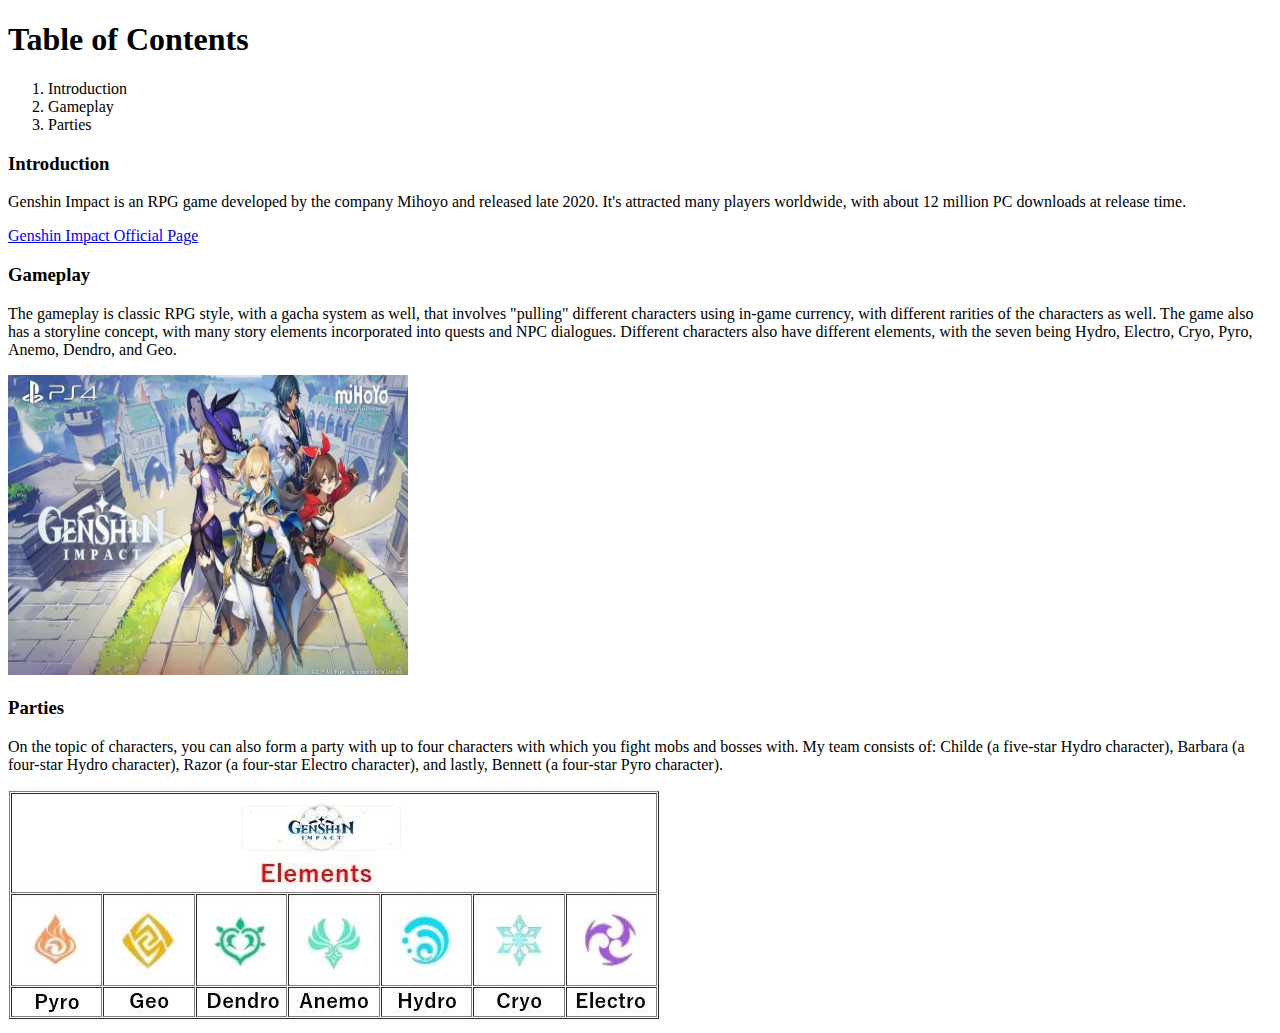
<file: index.html>
<!DOCTYPE html>
<html>

<head>
<title>Genshin Impact</title>
</head>

<body>

<h1>Table of Contents</h1>
<ol>
<li> Introduction </li>
<li> Gameplay </li>
<li> Parties </li>
 </ol>

<h3> Introduction </h3>
<p> Genshin Impact is an RPG game developed by the company Mihoyo and released late 2020.
It's attracted many players worldwide, with about 12 million PC downloads at 
release time. 
</p>
<a href="https://genshin.mihoyo.com/en/home"> Genshin Impact Official Page </a>

<h3> Gameplay </h3>
<p> The gameplay is classic RPG style, with a gacha system as well, that involves "pulling" 
different characters using in-game currency, with different rarities of the characters as well.
The game also has a storyline concept, with many story elements incorporated into quests and
NPC dialogues. Different characters also have different elements, with the seven being
Hydro, Electro, Cryo, Pyro, Anemo, Dendro, and Geo.
</p>
<img src="genshin.jfif" width = 400px height = 300px>

<h3> Parties </h3>
<p> On the topic of characters, you can also form a party with up to four characters
with which you fight mobs and bosses with. My team consists of: Childe (a five-star 
Hydro character), Barbara (a four-star Hydro character), Razor (a four-star Electro 
character), and lastly, Bennett (a four-star Pyro character).
</p>
<img src="elements.jpg" alt="">

</body>

</html>
</file>
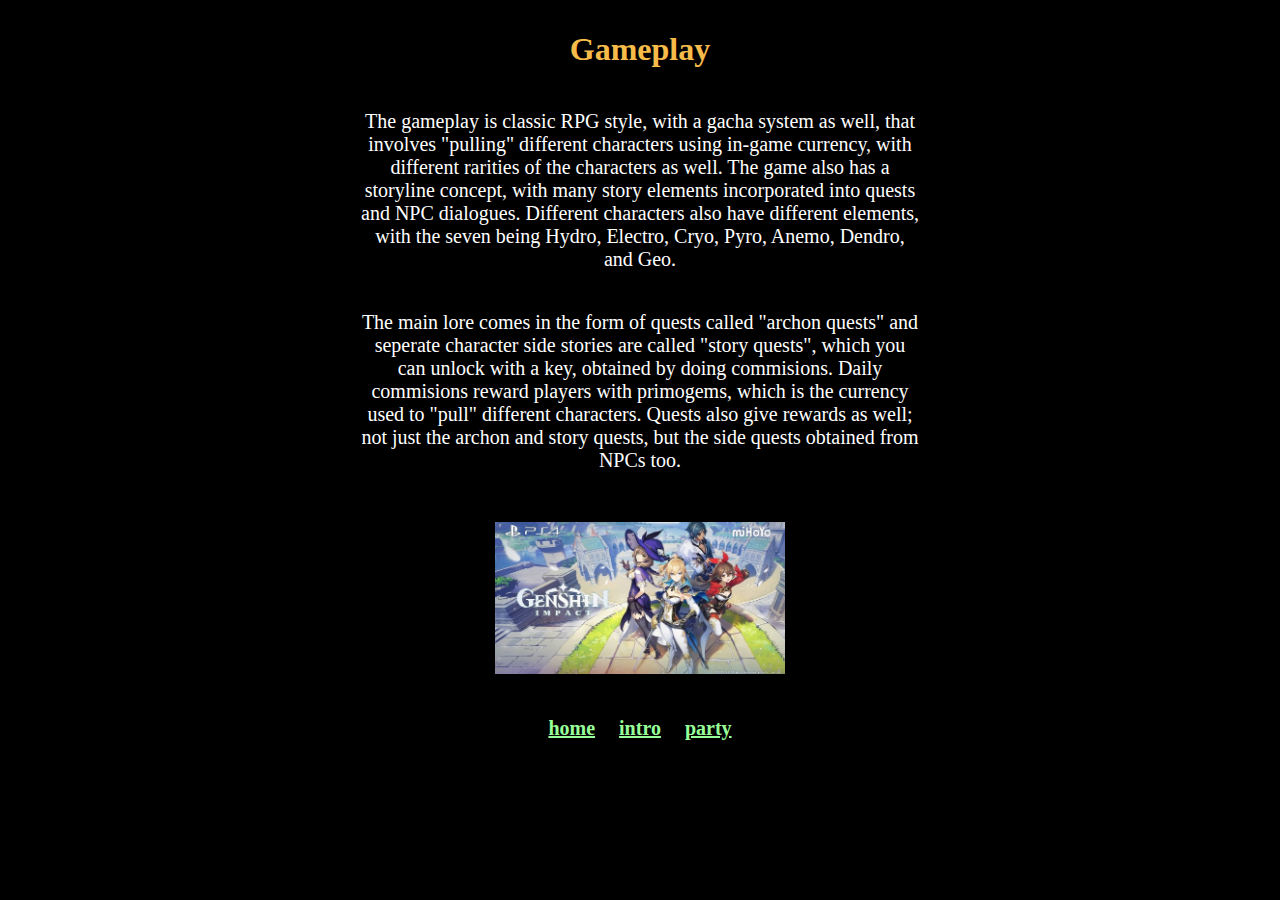
<file: gameplay.html>
<!DOCTYPE html>
<html lang="en" dir="ltr">
  <head>
    <meta charset="utf-8">
    <title></title>
  </head>
  <body>
    <link rel="stylesheet" href="style.css">
    <h1> Gameplay </h1>
    <p> The gameplay is classic RPG style, with a gacha system as well, that involves "pulling"
    different characters using in-game currency, with different rarities of the characters as well.
    The game also has a storyline concept, with many story elements incorporated into quests and
    NPC dialogues. Different characters also have different elements, with the seven being
    Hydro, Electro, Cryo, Pyro, Anemo, Dendro, and Geo.
    </p>
    <p> The main lore comes in the form of quests called "archon quests"
    and seperate character side stories are called "story quests", which you
  can unlock with a key, obtained by doing commisions. Daily commisions
reward players with primogems, which is the currency used to "pull" different
characters. Quests also give rewards as well; not just the archon and story
quests, but the side quests obtained from NPCs too.</p>
    <img src="genshin.jfif">

    <table class="center">
      <tr>
        <th> <a target="_blank" href="site.html">home</a></th>
        <th><a target="_blank" href="introduction.html">intro</a></th>
        <th><a target="_blank" href="party.html">party</a></th>
      </tr>
    </table>

  </body>
</html>
</file>
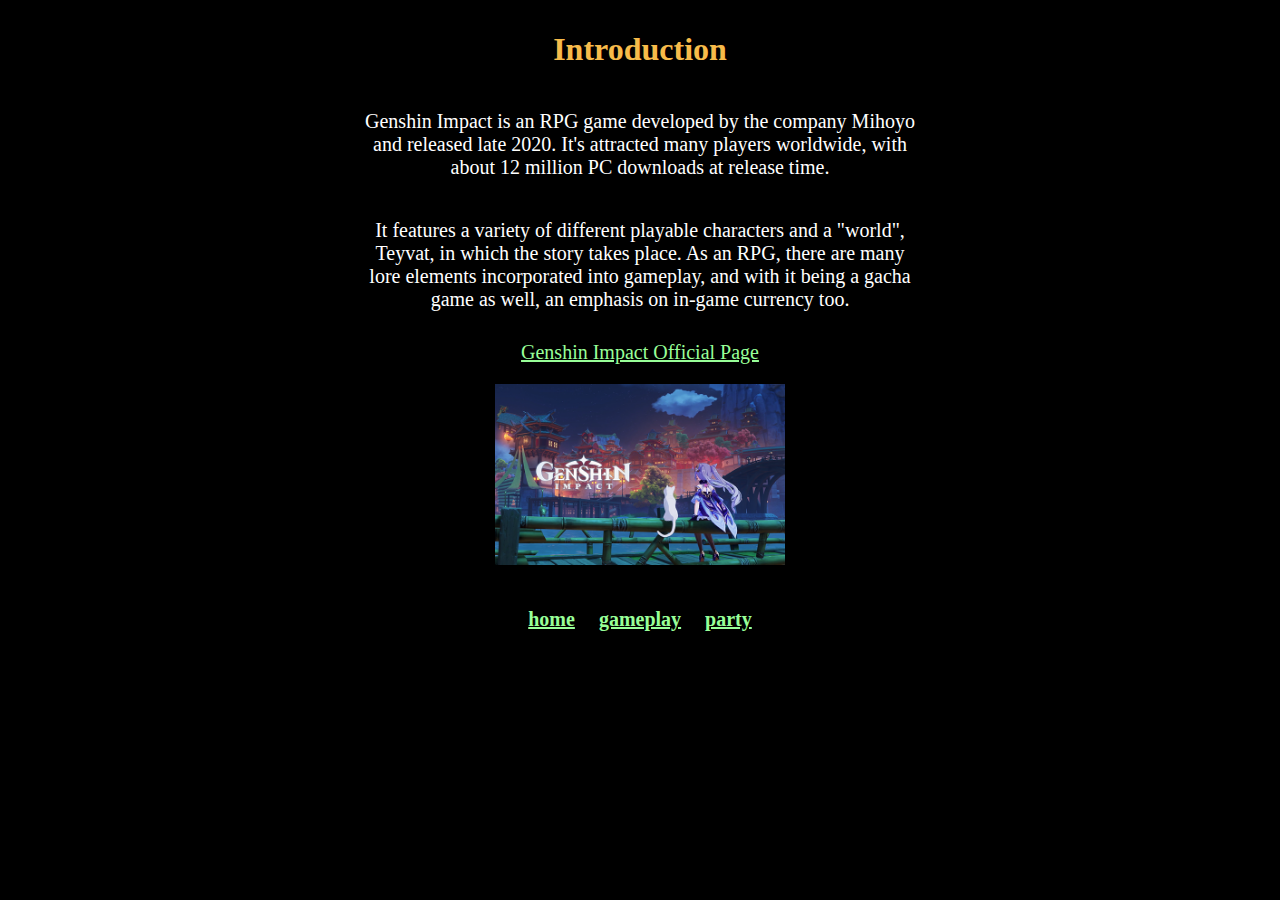
<file: introduction.html>
<!DOCTYPE html>
<html lang="en" dir="ltr">
  <head>
    <meta charset="utf-8">
    <title></title>
  </head>
  <body>
    <link rel="stylesheet" href="style.css">
    <h1> Introduction </h1>
    <p> Genshin Impact is an RPG game developed by the company Mihoyo and released late 2020.
    It's attracted many players worldwide, with about 12 million PC downloads at
    release time.
    </p>
    <p>It features a variety of different playable characters and a
    "world", Teyvat, in which the story takes place. As an RPG, there are
  many lore elements incorporated into gameplay, and with it being a gacha
game as well, an emphasis on in-game currency too.</p>
    <a target="_blank" href="https://genshin.mihoyo.com/en/home"> Genshin Impact Official Page </a>
    <img src="gi2.png" alt="">

    <table class="center">
      <tr>
        <th> <a target="_blank" href="site.html">home</a></th>
        <th><a target="_blank" href="gameplay.html">gameplay</a></th>
        <th><a target="_blank" href="party.html">party</a></th>
      </tr>
    </table>

  </body>
</html>
</file>
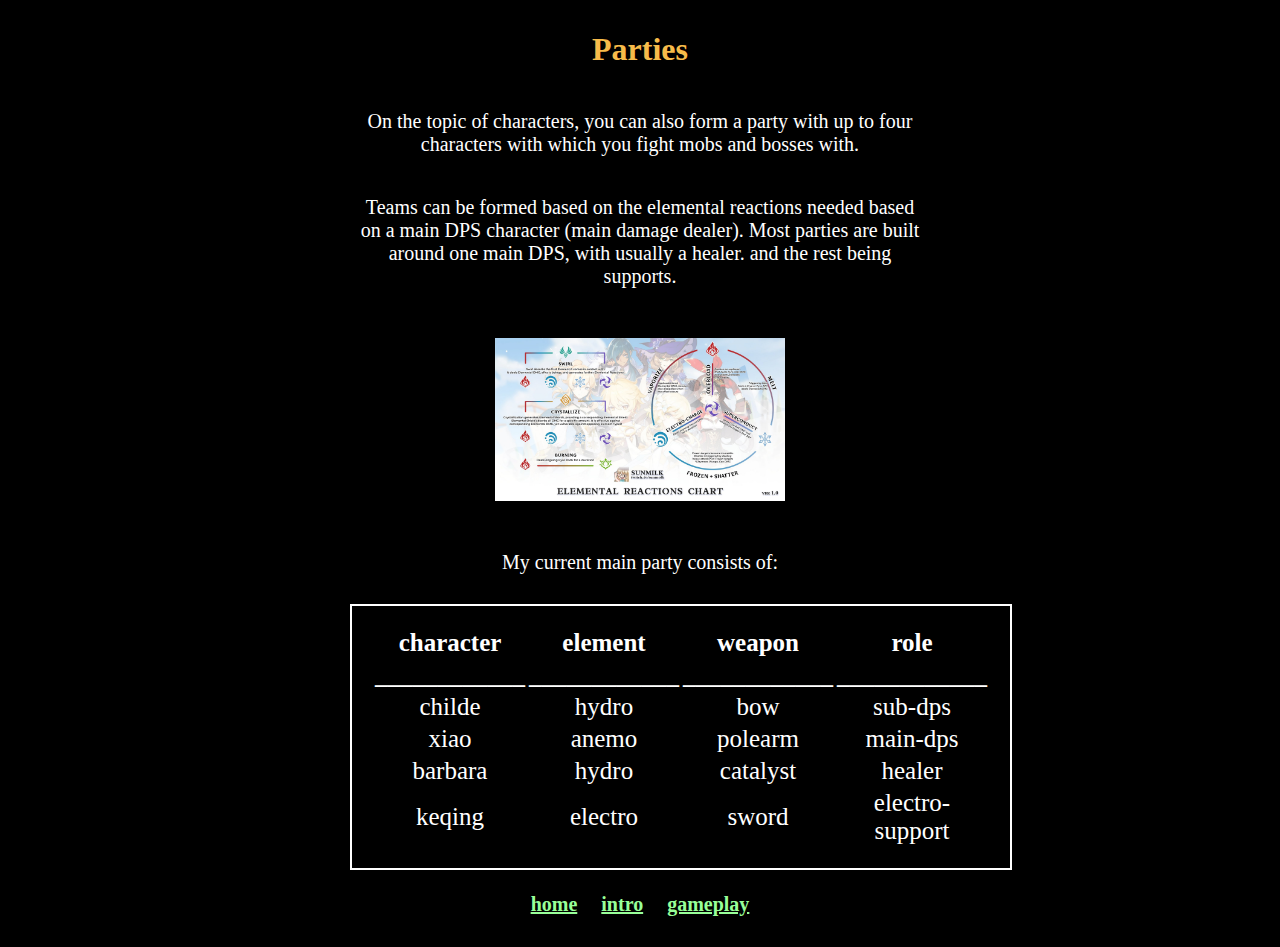
<file: party.html>
<!DOCTYPE html>
<html lang="en" dir="ltr">
  <head>
    <meta charset="utf-8">
    <title></title>
  </head>
  <body>
    <link rel="stylesheet" href="style.css">
    <h1> Parties </h1>
    <p> On the topic of characters, you can also form a party with up to four characters
    with which you fight mobs and bosses with.
    </p>
    <p> Teams can be formed based on the elemental reactions
    needed based on a main DPS character (main damage dealer).
  Most parties are built around one main DPS, with usually a healer.
and the rest being supports.</p>
<img src="er.jpg">
<p>My current main party consists of:</p>

<table class="t">
  <tr>
    <th>character</th>
    <th>element</th>
    <th>weapon</th>
    <th>role</th>
  </tr>
  <tr>
    <th>____________</th>
    <th>____________</th>
    <th>____________</th>
    <th>____________</th>
  </tr>

  <tr>
    <td>childe</td>
    <td>hydro</td>
    <td>bow</td>
    <td>sub-dps</td>
  </tr>
  <tr>
    <td>xiao</td>
    <td>anemo</td>
    <td>polearm</td>
    <td>main-dps</td>
  </tr>
  <tr>
    <td>barbara</td>
    <td>hydro</td>
    <td>catalyst</td>
    <td>healer</td>
  </tr>
  <tr>
    <td>keqing</td>
    <td>electro</td>
    <td>sword</td>
    <td>electro-support</td>
  </tr>
</table>

<table class="center">
  <tr>
    <th> <a target="_blank" href="site.html">home</a></th>
    <th><a target="_blank" href="introduction.html">intro</a></th>
    <th><a target="_blank" href="gameplay.html">gameplay</a></th>
  </tr>
</table>

  </body>
</html>
</file>
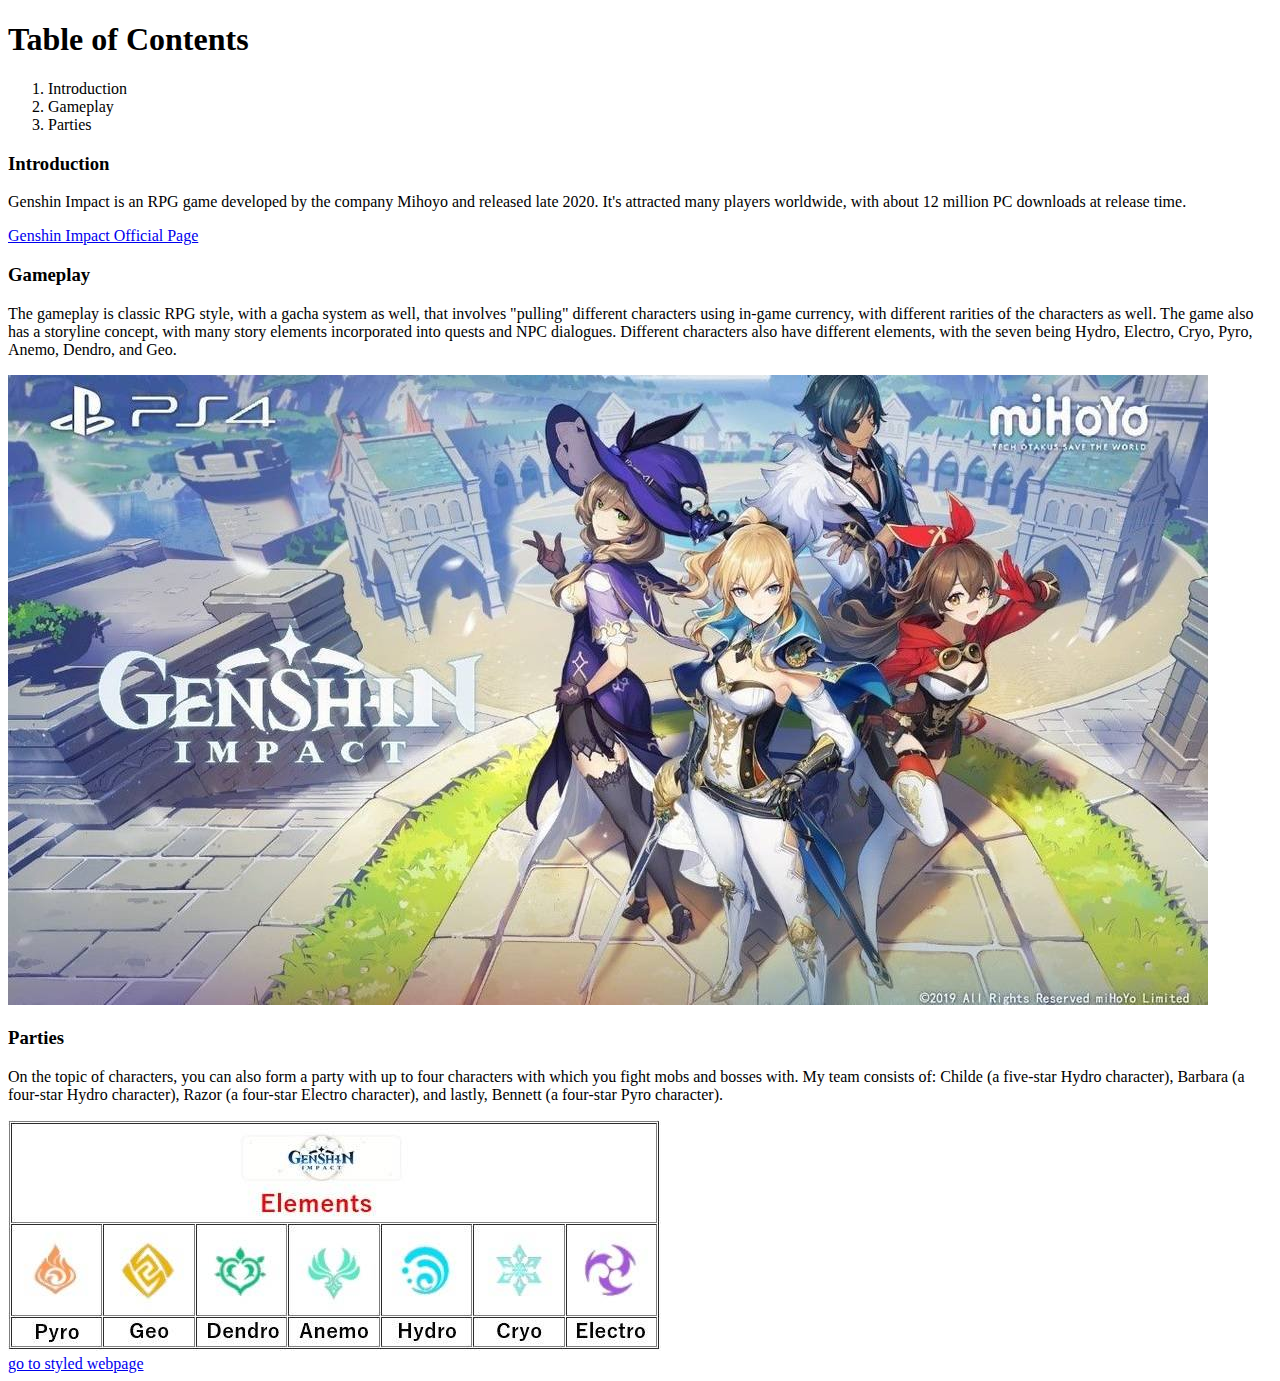
<file: plain.html>
<!DOCTYPE html>
<html>

<head>
<title>Genshin Impact</title>
</head>

<body>

<h1>Table of Contents</h1>
<ol>
<li> Introduction </li>
<li> Gameplay </li>
<li> Parties </li>
 </ol>

<h3> Introduction </h3>
<p> Genshin Impact is an RPG game developed by the company Mihoyo and released late 2020.
It's attracted many players worldwide, with about 12 million PC downloads at 
release time. 
</p>
<a href="https://genshin.mihoyo.com/en/home"> Genshin Impact Official Page </a>

<h3> Gameplay </h3>
<p> The gameplay is classic RPG style, with a gacha system as well, that involves "pulling" 
different characters using in-game currency, with different rarities of the characters as well.
The game also has a storyline concept, with many story elements incorporated into quests and
NPC dialogues. Different characters also have different elements, with the seven being
Hydro, Electro, Cryo, Pyro, Anemo, Dendro, and Geo.
</p>
<img src="genshin.jfif">

<h3> Parties </h3>
<p> On the topic of characters, you can also form a party with up to four characters
with which you fight mobs and bosses with. My team consists of: Childe (a five-star 
Hydro character), Barbara (a four-star Hydro character), Razor (a four-star Electro 
character), and lastly, Bennett (a four-star Pyro character).
</p>
<img src="elements.jpg" alt="">

 <br>
 <a href = "https://jyuenbeep.github.io/web/styled.html"> go to styled webpage </a>
</body>

</html>
</file>
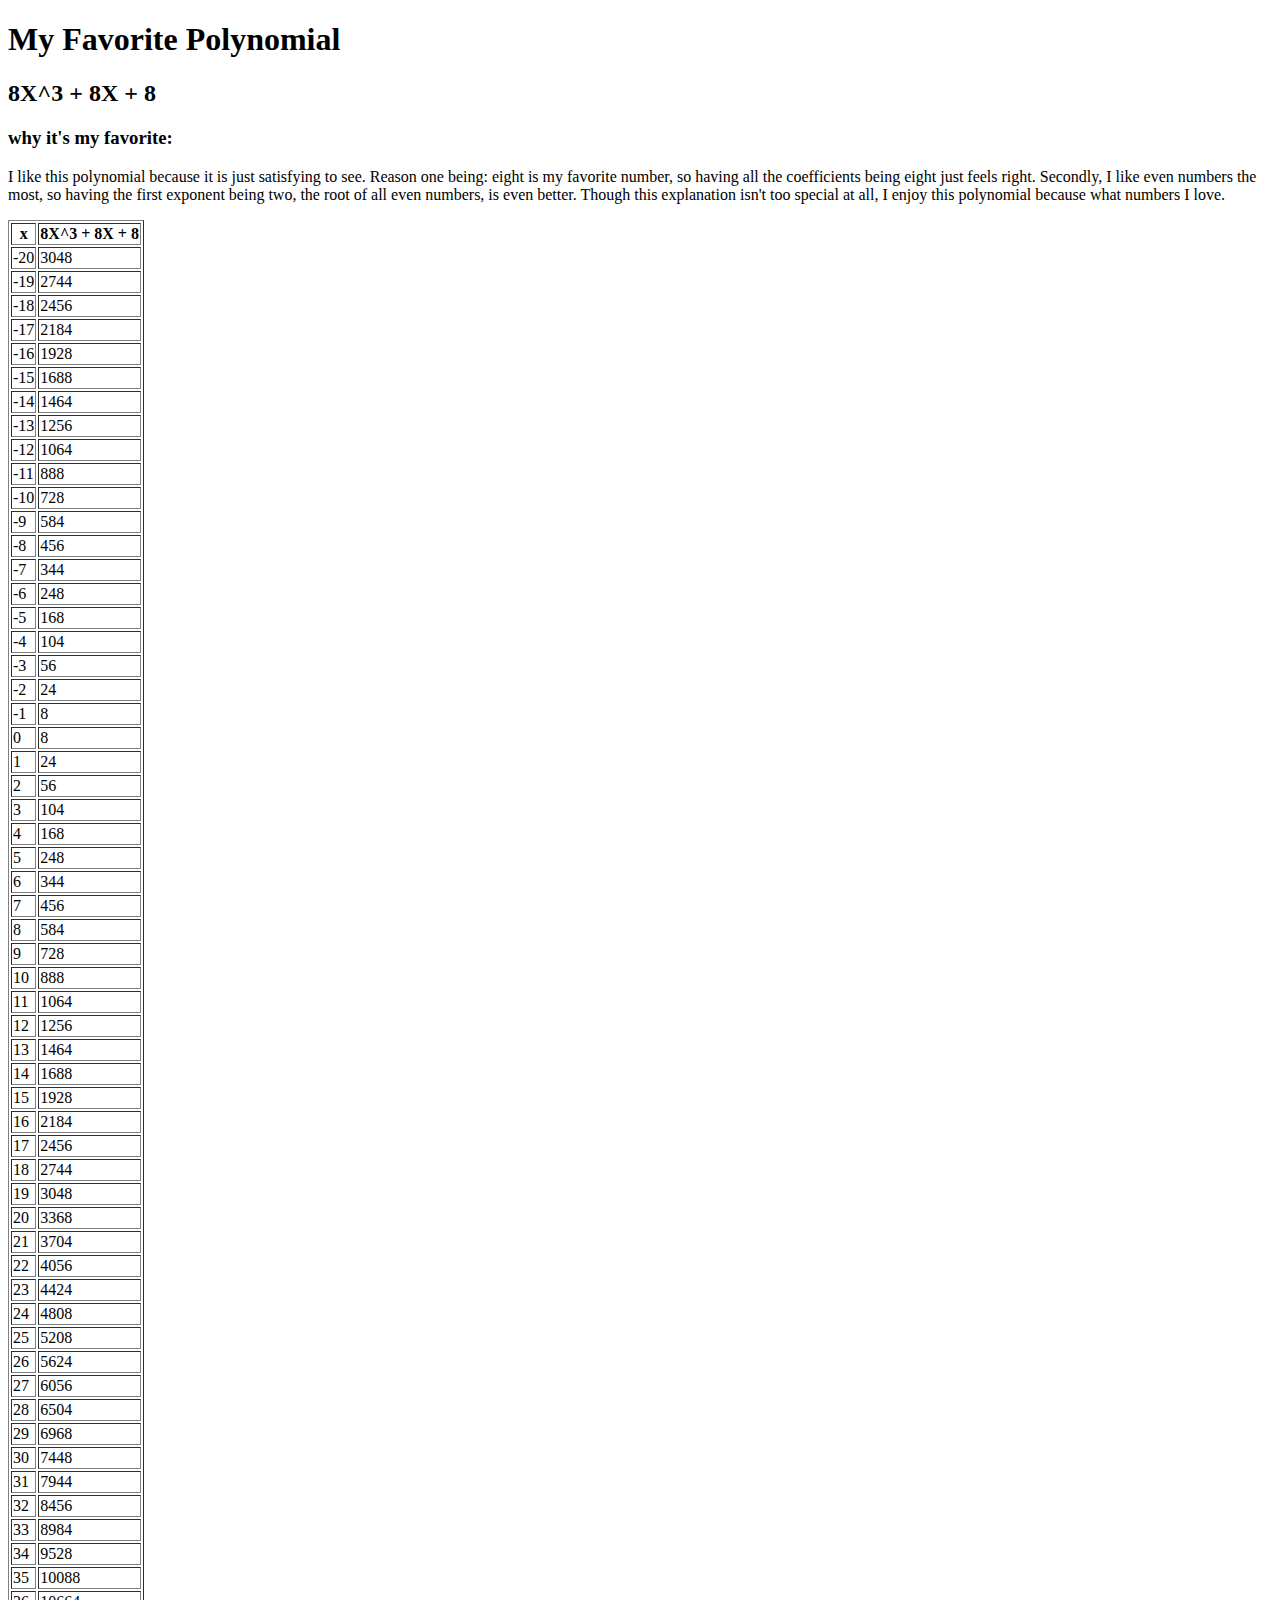
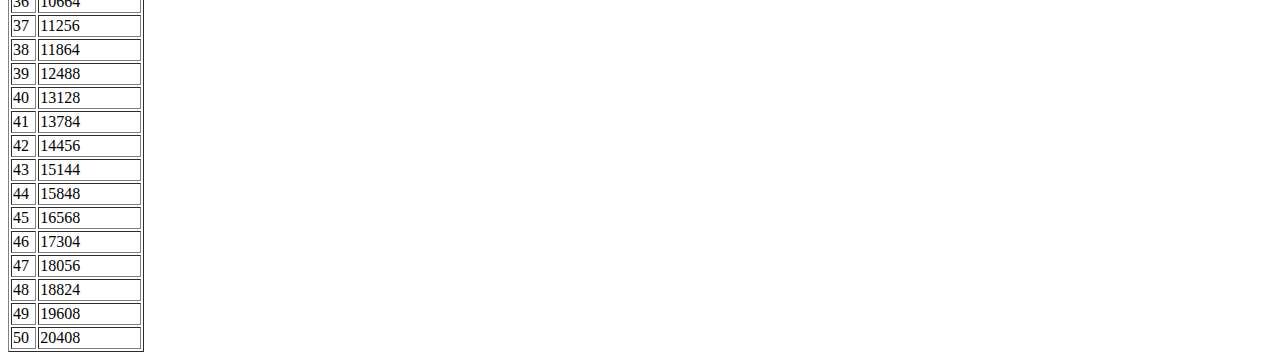
<file: polynomial.html>
<!DOCTYPE html>
<html>
    <head>
        <title>My Favorite Polynomial</title>
    </head>
    <body>
        <h1>My Favorite Polynomial</h1>
<h2> 8X^3 + 8X + 8 </h2>
<h3>why it's my favorite:</h3>
<p>I like this polynomial because it is just satisfying to see. Reason one being: eight is my favorite number, so having all the coefficients being eight just feels right. Secondly, I like even numbers the most, so having the first exponent being two, the root of all even numbers, is even better. Though this explanation isn't too special at all, I enjoy this polynomial because what numbers I love.</p>

        <table border="1%"> <th>x</th> <th>8X^3 + 8X + 8 </th><tr><td>-20</td><td>3048</td></tr>
<tr><td>-19</td><td>2744</td></tr>
<tr><td>-18</td><td>2456</td></tr>
<tr><td>-17</td><td>2184</td></tr>
<tr><td>-16</td><td>1928</td></tr>
<tr><td>-15</td><td>1688</td></tr>
<tr><td>-14</td><td>1464</td></tr>
<tr><td>-13</td><td>1256</td></tr>
<tr><td>-12</td><td>1064</td></tr>
<tr><td>-11</td><td>888</td></tr>
<tr><td>-10</td><td>728</td></tr>
<tr><td>-9</td><td>584</td></tr>
<tr><td>-8</td><td>456</td></tr>
<tr><td>-7</td><td>344</td></tr>
<tr><td>-6</td><td>248</td></tr>
<tr><td>-5</td><td>168</td></tr>
<tr><td>-4</td><td>104</td></tr>
<tr><td>-3</td><td>56</td></tr>
<tr><td>-2</td><td>24</td></tr>
<tr><td>-1</td><td>8</td></tr>
<tr><td>0</td><td>8</td></tr>
<tr><td>1</td><td>24</td></tr>
<tr><td>2</td><td>56</td></tr>
<tr><td>3</td><td>104</td></tr>
<tr><td>4</td><td>168</td></tr>
<tr><td>5</td><td>248</td></tr>
<tr><td>6</td><td>344</td></tr>
<tr><td>7</td><td>456</td></tr>
<tr><td>8</td><td>584</td></tr>
<tr><td>9</td><td>728</td></tr>
<tr><td>10</td><td>888</td></tr>
<tr><td>11</td><td>1064</td></tr>
<tr><td>12</td><td>1256</td></tr>
<tr><td>13</td><td>1464</td></tr>
<tr><td>14</td><td>1688</td></tr>
<tr><td>15</td><td>1928</td></tr>
<tr><td>16</td><td>2184</td></tr>
<tr><td>17</td><td>2456</td></tr>
<tr><td>18</td><td>2744</td></tr>
<tr><td>19</td><td>3048</td></tr>
<tr><td>20</td><td>3368</td></tr>
<tr><td>21</td><td>3704</td></tr>
<tr><td>22</td><td>4056</td></tr>
<tr><td>23</td><td>4424</td></tr>
<tr><td>24</td><td>4808</td></tr>
<tr><td>25</td><td>5208</td></tr>
<tr><td>26</td><td>5624</td></tr>
<tr><td>27</td><td>6056</td></tr>
<tr><td>28</td><td>6504</td></tr>
<tr><td>29</td><td>6968</td></tr>
<tr><td>30</td><td>7448</td></tr>
<tr><td>31</td><td>7944</td></tr>
<tr><td>32</td><td>8456</td></tr>
<tr><td>33</td><td>8984</td></tr>
<tr><td>34</td><td>9528</td></tr>
<tr><td>35</td><td>10088</td></tr>
<tr><td>36</td><td>10664</td></tr>
<tr><td>37</td><td>11256</td></tr>
<tr><td>38</td><td>11864</td></tr>
<tr><td>39</td><td>12488</td></tr>
<tr><td>40</td><td>13128</td></tr>
<tr><td>41</td><td>13784</td></tr>
<tr><td>42</td><td>14456</td></tr>
<tr><td>43</td><td>15144</td></tr>
<tr><td>44</td><td>15848</td></tr>
<tr><td>45</td><td>16568</td></tr>
<tr><td>46</td><td>17304</td></tr>
<tr><td>47</td><td>18056</td></tr>
<tr><td>48</td><td>18824</td></tr>
<tr><td>49</td><td>19608</td></tr>
<tr><td>50</td><td>20408</td></tr>
</table>
    </body>
</html>
</file>
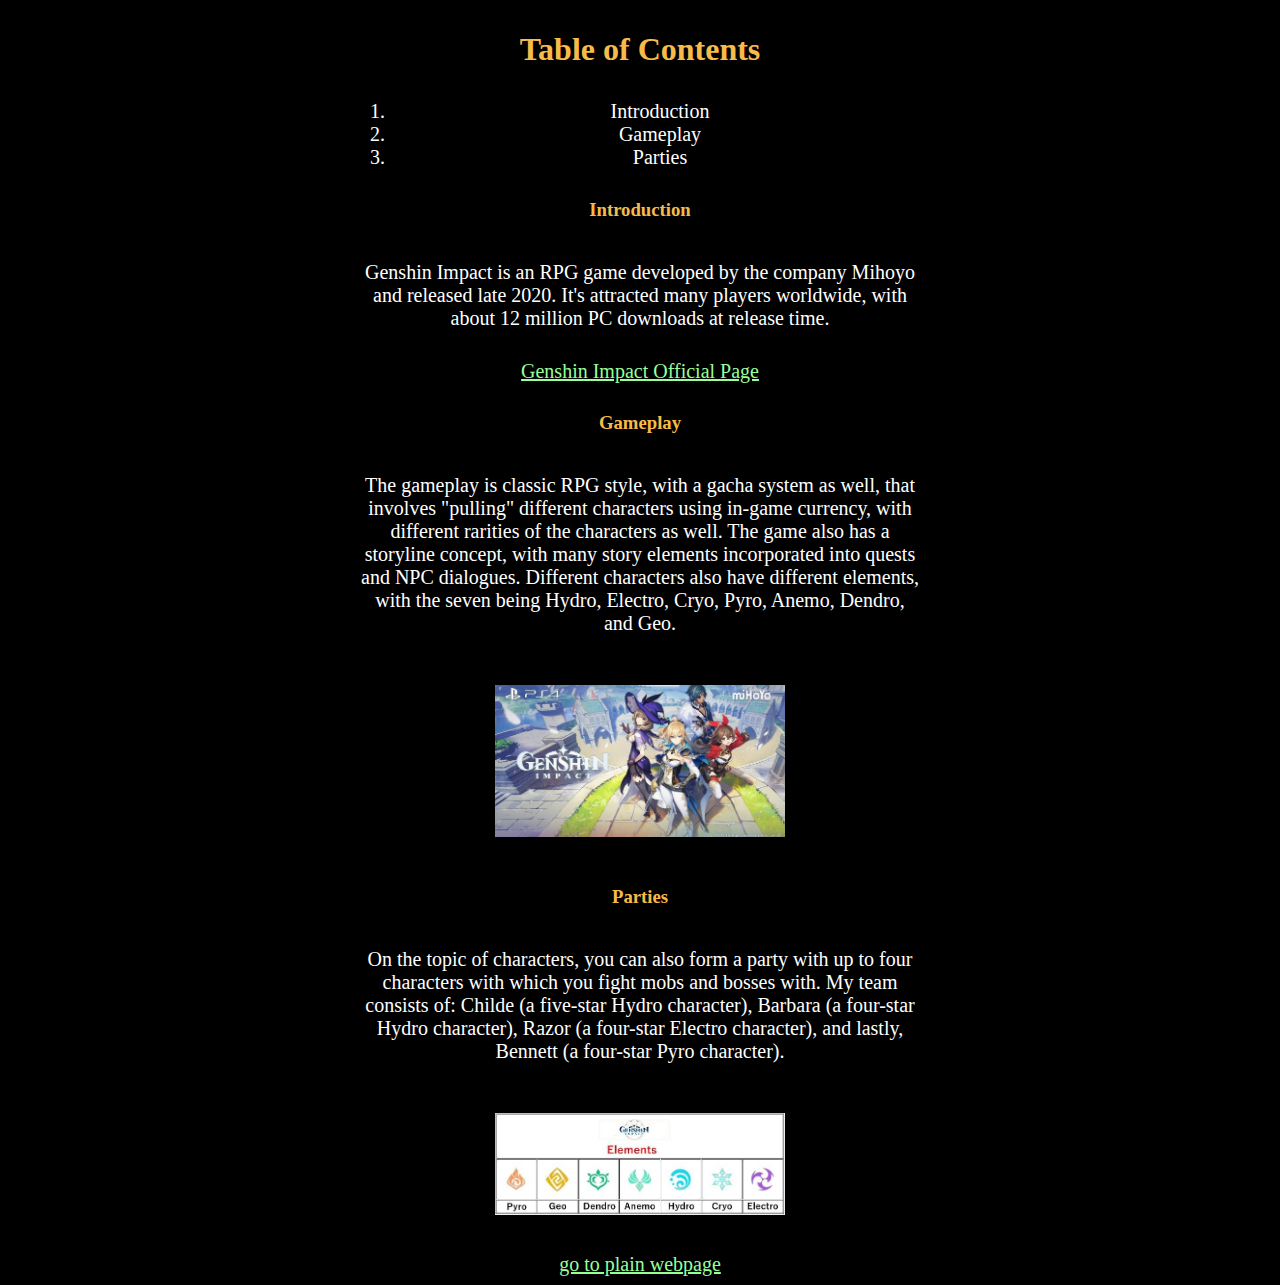
<file: styled.html>
<!DOCTYPE html>
<html>

<head>
<title>Genshin Impact</title>
  <link rel="stylesheet" href="style.css">
</head>

<body>

<h1>Table of Contents</h1>
<ol>
<li> Introduction </li>
<li> Gameplay </li>
<li> Parties </li>
 </ol>

<h3> Introduction </h3>
<p> Genshin Impact is an RPG game developed by the company Mihoyo and released late 2020.
It's attracted many players worldwide, with about 12 million PC downloads at 
release time. 
</p>
<a href="https://genshin.mihoyo.com/en/home"> Genshin Impact Official Page </a>

<h3> Gameplay </h3>
<p> The gameplay is classic RPG style, with a gacha system as well, that involves "pulling" 
different characters using in-game currency, with different rarities of the characters as well.
The game also has a storyline concept, with many story elements incorporated into quests and
NPC dialogues. Different characters also have different elements, with the seven being
Hydro, Electro, Cryo, Pyro, Anemo, Dendro, and Geo.
</p>
<img src="genshin.jfif">

<h3> Parties </h3>
<p> On the topic of characters, you can also form a party with up to four characters
with which you fight mobs and bosses with. My team consists of: Childe (a five-star 
Hydro character), Barbara (a four-star Hydro character), Razor (a four-star Electro 
character), and lastly, Bennett (a four-star Pyro character).
</p>
<img src="elements.jpg" alt="">
<br>
   <a href = "https://jyuenbeep.github.io/web/plain.html"> go to plain webpage </a>
</body>

</html>
</file>
<file: style.css>
body {
background-color: #000000 ;
font-family: Times New Roman;
text-align: center;
}
h1, h2, h3, h4, h5, h6 {color: #f7bb4a; text-align: center; padding: 10px;}
h1 {font: bold;}
ol {color: white; font-size: 20px; text-align: center; }
p {
 color: white;
 background-color: none;
 text-align: center;
 font-size: 20px;
 padding: 10px;
}

a:link { color: #98ff98; font-size: 20px; padding: 10px;}
a:visited { color: #f7bb4a; font-size: 20px; padding: 10px;}

body {
  margin-left: 350px;
  margin-right: 350px;
}

img {
  width: 50%;
 height: 50%;
 display: block;
  margin-left: auto;
  margin-right: auto;
  padding: 20px;
}

.center {
  margin-left: auto;
  margin-right: auto;
  padding: 20px;
}

.t {color: white;
   padding: 5px;
   font-size: 25px;
border: 2px solid white;
margin-left: auto;
margin-right: auto;
padding: 20px;
}
</file>
